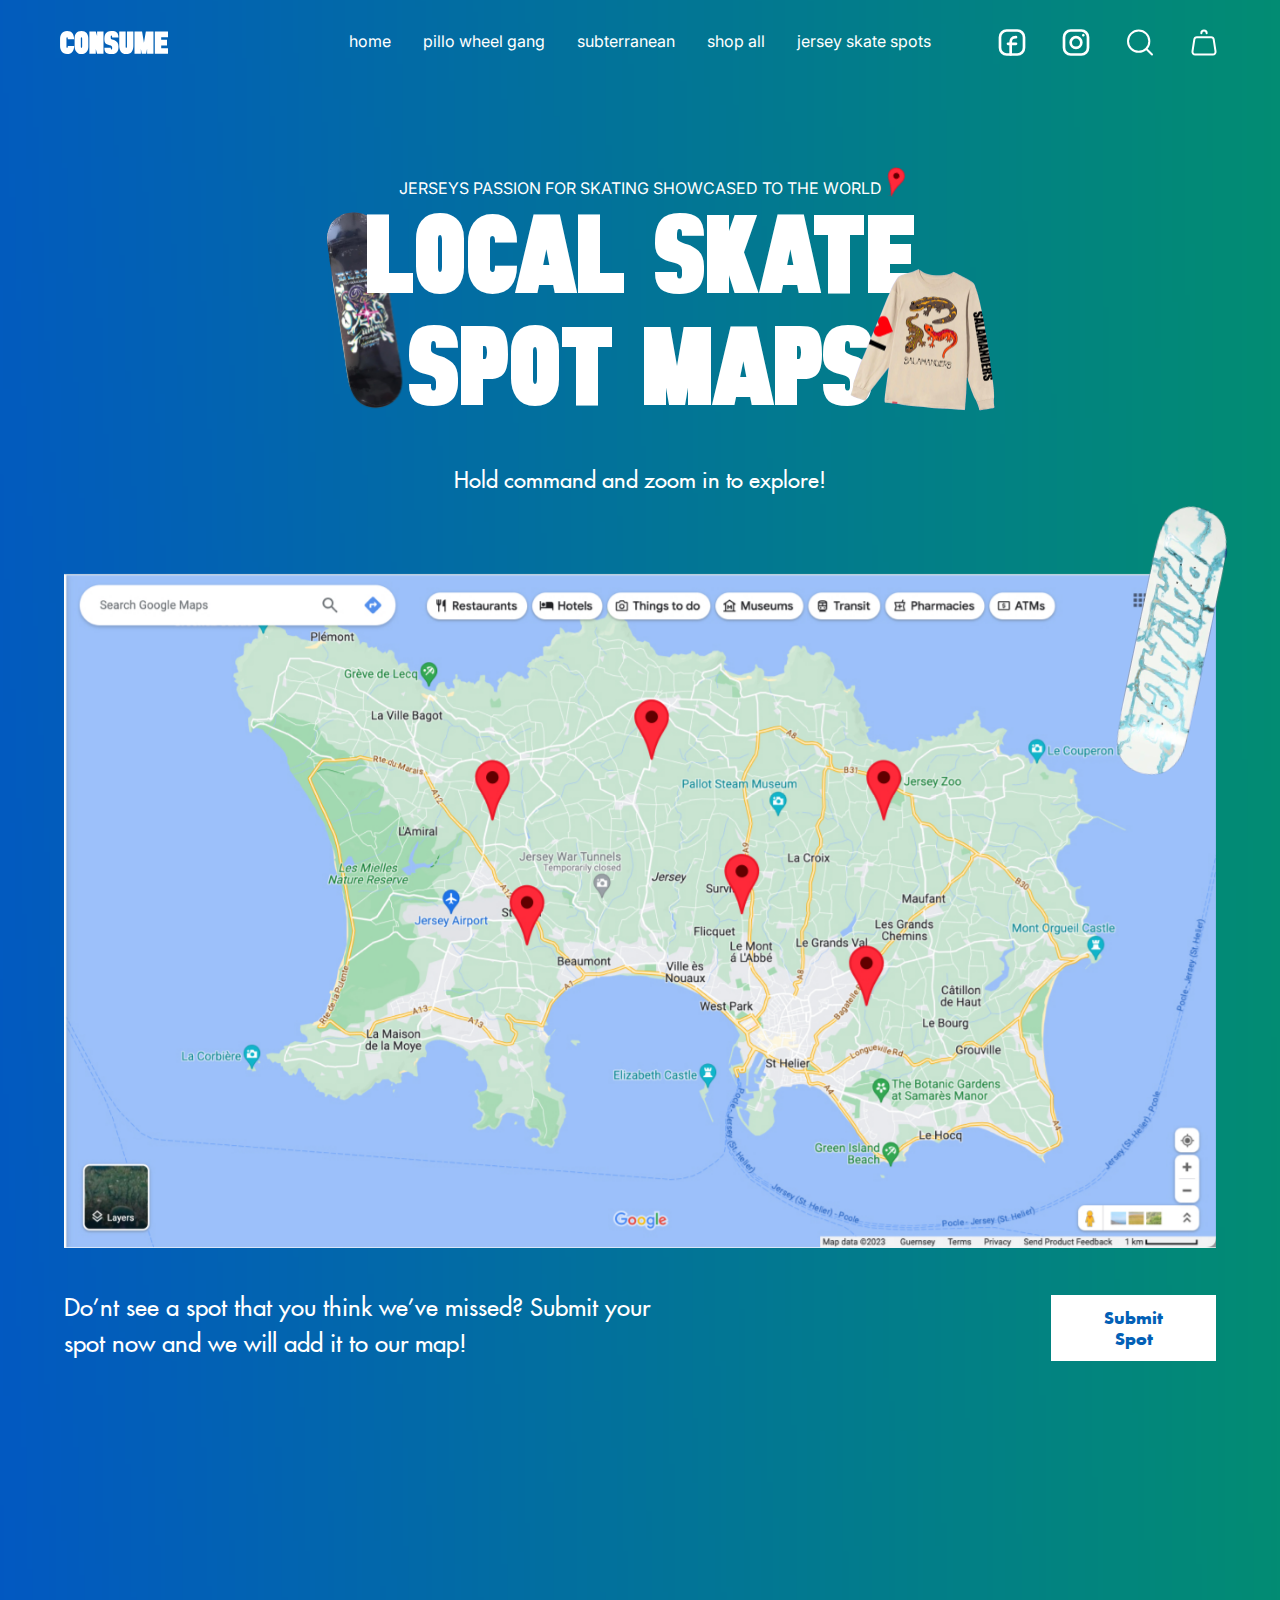
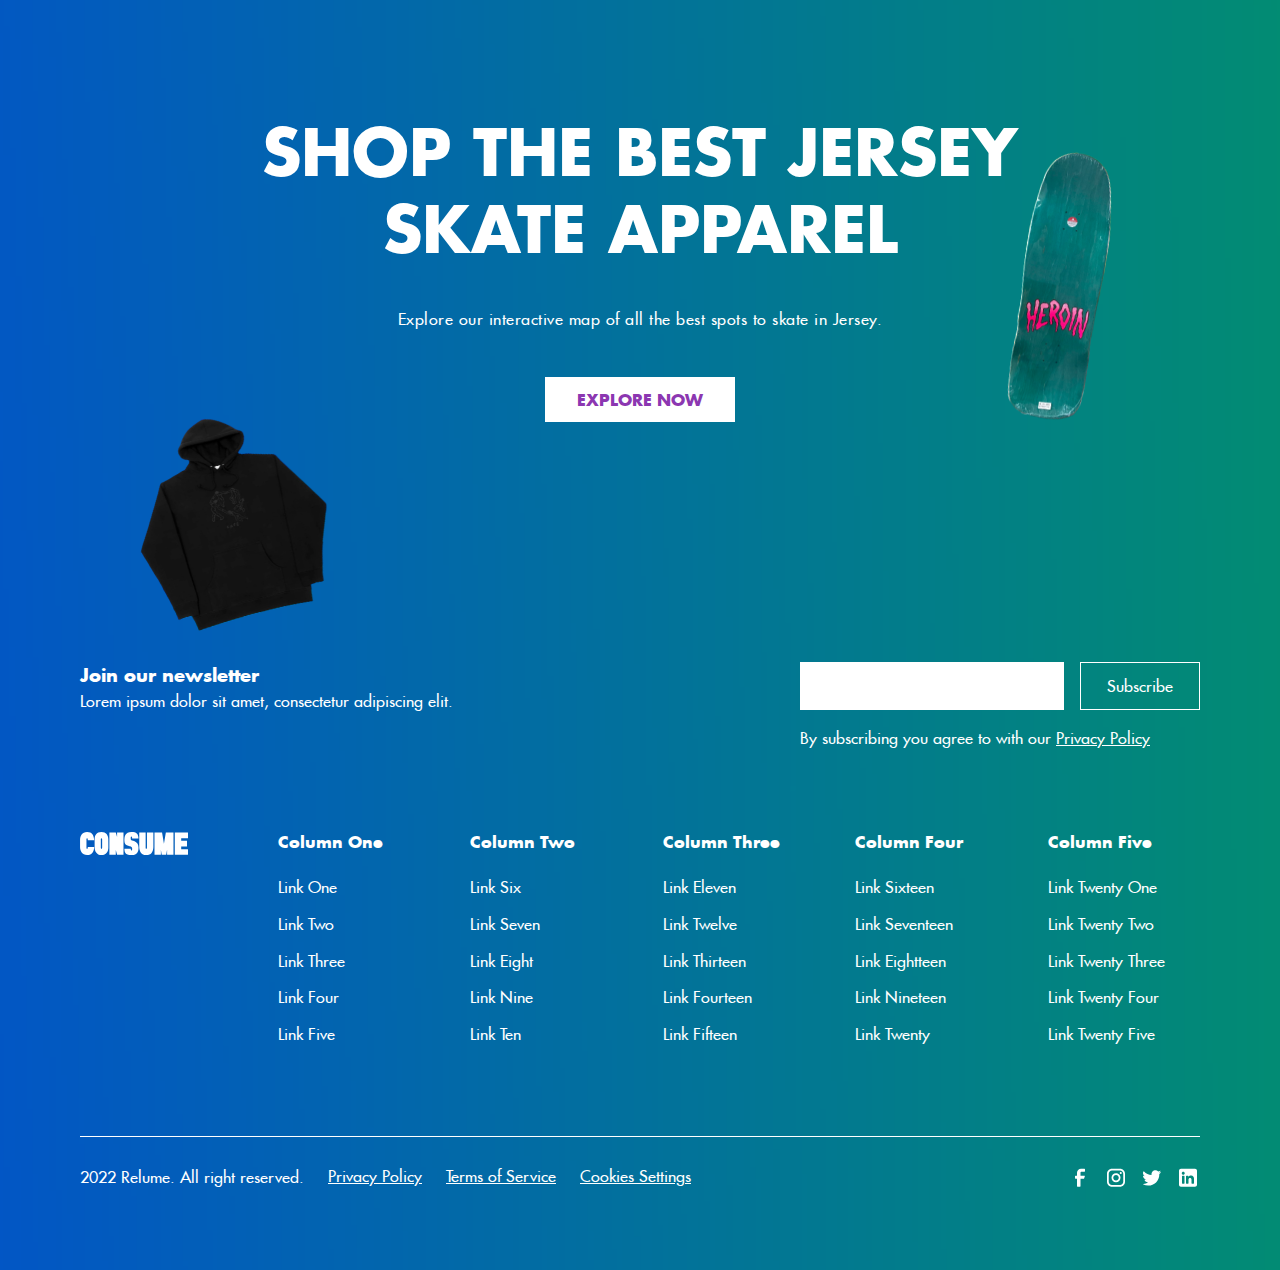
<file: contact.html>
<!DOCTYPE html>
<html lang="en">
    <head>
        <meta charset="utf-8">
        <meta name="viewport" content="width=device-width, minimum-scale=1.0, maximum-scale=1.0, initial-scale=1.0, user-scalable=no">
        <meta name="format-detection" content="telephone=no">
        <title>CONSUME | Contact</title>

        <link type="text/css" rel="stylesheet" href="css/style.css">

    </head>

    <body>
        <main class="main-wrap bg-style" style="background-image: url(img/contact/gradiant-bg.png);">
        <!-- Header -->
            <header class="header-wrap">
                <div class="wrapper">
                    <div class="header-inner flex flex-row">
                        <div class="logo-wrap">
                            <div class="logo">
                                <a href="index.html"><img src="svgs/logo.svg"></a>
                            </div>
                            <div class="quick-nav mobi">
                                <ul>
                                    <li><a href="#"><img src="svgs/search.svg" alt=""></a></li>
                                    <li><a href="#"><img src="svgs/shopping-bag.svg" alt=""></a></li>
                                </ul>
                                <div class="phone-nav">
                                    <div></div>
                                </div>
                            </div>
                        </div>
                        <div class="nav-wrap flex flex-row">
                            <nav>
                                <ul>
                                    <li><a href="#">home</a></li>
                                    <li><a href="#">pillo wheel gang</a></li>
                                    <li><a href="#">subterranean</a></li>
                                    <li><a href="#">shop all</a></li>
                                    <li><a href="#">jersey skate spots</a></li>
                                </ul>
                            </nav>
                            <div class="social-cart-wrap mobi">
                                <ul>
                                    <li><a href="#"><img src="svgs/facebook.svg" alt=""></a></li>
                                    <li><a href="#"><img src="svgs/instagram.svg" alt=""></a></li>
                                </ul>
                            </div>
                            <div class="social-cart-wrap desk">
                                <ul>
                                    <li><a href="#"><img src="svgs/facebook.svg" alt=""></a></li>
                                    <li><a href="#"><img src="svgs/instagram.svg" alt=""></a></li>
                                    <li><a href="#"><img src="svgs/search.svg" alt=""></a></li>
                                    <li><a href="#"><img src="svgs/shopping-bag.svg" alt=""></a></li>
                                </ul>
                            </div>
                        </div>
                    </div>
                </div>
            </header>
            <!-- Beginning main content section  -->
            <section class="main-content-wrap flex-column contact-page">
            
                <section class="hero-wrap">
                    <div class="wrapper">
                        <div class="hero-content flex flex-column">
                            <em>Jerseys passion for skating showcased to the world <img src="svgs/contact/location.svg" alt=""></em>
                            <div class="hero-title">
                                <img class="skate-one" src="img/contact/skate-one.png" alt="">
                                <h2 class="coffih2">LOCAL SKATE SPOT MAPS</h2>
                                <img class="pillo-sweat" src="img/contact/pillo-sweat.png" alt="">
                            </div>
                            <h5>Hold command and zoom in to explore!</h5>
                        </div>
                    </div>
                </section>

                <section class="contact-map-wrap">
                    <div class="wrapper">
                        <div class="contact-map-inner flex">
                            <div class="contact-map">
                                <figure>
                                    <img src="img/contact/map.jpg" alt="map">
                                </figure>
                                <img src="img/contact/palace-board.png" alt="" class="palace-board">
                            </div>
                            <div class="contact-map-content-wrap flex">
                                <div class="contact-map-content">
                                    <p>Do’nt see a spot that you think we’ve missed? Submit your spot now and we will add it to our map!</p>
                                </div>
                                <div class="contact-map-content-btn">
                                    <a href="#" class="btn">Submit Spot</a>
                                </div>
                            </div>
                        </div>
                    </div>
                </section>
                
                <section class="find-us-wrap">
                    <div class="wrapper">
                        <div class="find-us-inner flex flex-column">
                            <div class="find-us-title-block ">
                                <img class="title-clothing" src="img/clothing-hoodie.png" alt="">
                                <h2>SHOP THE BEST JERSEY SKATE APPAREL</h2>
                                <img class="title-skate" src="img/skate-four.png" alt="">
                            </div>
                            <p>Explore our interactive map of all the best spots to skate in Jersey.</p>
                            <div class="find-us-btn">
                                <a href="#" class="btn btn-white">EXPLORE NOW</a>
                            </div>
                        </div>
                    </div>
                </section>

            </section>
            <footer class="footer-wrap">
                <div class="wrapper">
                    <div class="news-letter-wrap">
                        <div class="news-letter-title-block">
                            <h5>Join our newsletter</h5>
                            <p>Lorem ipsum dolor sit amet, consectetur adipiscing elit.</p>
                        </div>
                        <form action="#" method="post">
                            <div class="input-row-wrap">
                                <div class="input-row">
                                    <input type="email" id="email" name="email" placeholder=""/>
                                </div>
                                <div class="input-row">
                                    <input type="submit" id="submit" name="submit" value="Subscribe"/>
                                </div>
                            </div>
                            <div class="input-text">
                                <p>By subscribing you agree to with our <a href="#">Privacy Policy</a></p>
                            </div>
                        </form>
                    </div>
                    <div class="main-footer-nav-wrap">
                        <div class="footer-logo">
                            <a href="index.html"><img src="svgs/logo.svg" alt=""></a>
                        </div>
                        <div class="footer-widget-wrap">
                            <div class="footer-widget">
                                <h5>Column One</h5>
                                <ul>
                                    <li><a href="#">Link One</a></li>
                                    <li><a href="#">Link Two</a></li>
                                    <li><a href="#">Link Three</a></li>
                                    <li><a href="#">Link Four</a></li>
                                    <li><a href="#">Link Five</a></li>
                                </ul>
                            </div>
                            <div class="footer-widget">
                                <h5>Column Two</h5>
                                <ul>
                                    <li><a href="#">Link Six</a></li>
                                    <li><a href="#">Link Seven</a></li>
                                    <li><a href="#">Link Eight</a></li>
                                    <li><a href="#">Link Nine</a></li>
                                    <li><a href="#">Link Ten</a></li>
                                </ul>
                            </div>
                            <div class="footer-widget">
                                <h5>Column Three</h5>
                                <ul>
                                    <li><a href="#">Link Eleven</a></li>
                                    <li><a href="#">Link Twelve</a></li>
                                    <li><a href="#">Link Thirteen</a></li>
                                    <li><a href="#">Link Fourteen</a></li>
                                    <li><a href="#">Link Fifteen</a></li>
                                </ul>
                            </div>
                            <div class="footer-widget">
                                <h5>Column Four</h5>
                                <ul>
                                    <li><a href="#">Link Sixteen</a></li>
                                    <li><a href="#">Link Seventeen</a></li>
                                    <li><a href="#">Link Eightteen</a></li>
                                    <li><a href="#">Link Nineteen</a></li>
                                    <li><a href="#">Link Twenty</a></li>
                                </ul>
                            </div>
                            <div class="footer-widget">
                                <h5>Column Five</h5>
                                <ul>
                                    <li><a href="#">Link Twenty One</a></li>
                                    <li><a href="#">Link Twenty Two</a></li>
                                    <li><a href="#">Link Twenty Three</a></li>
                                    <li><a href="#">Link Twenty Four</a></li>
                                    <li><a href="#">Link Twenty Five</a></li>
                                </ul>
                            </div>
                        </div>
                    </div>
                    <div class="footer-bottom">
                        <div class="footer-bottom-cta">
                            <p>2022 Relume. All right reserved.</p>
                            <ul>
                                <li><a href="#">Privacy Policy</a></li>
                                <li><a href="#">Terms of Service</a></li>
                                <li><a href="#">Cookies Settings</a></li>
                            </ul>
                        </div>
                        <div class="footer-social">
                            <ul>
                                <li><a href="#"><img src="svgs/fb.svg" alt=""></a></li>
                                <li><a href="#"><img src="svgs/insta.svg" alt=""></a></li>
                                <li><a href="#"><img src="svgs/tw.svg" alt=""></a></li>
                                <li><a href="#"><img src="svgs/in.svg" alt=""></a></li>
                            </ul>
                        </div>
                    </div>
                </div>
            </footer>
            <!-- //End main content section -->

        </main>

        <script type="text/javascript" src="js/jquery.min.js" defer></script>
        <script type="text/javascript" src="js/gsap-latest-beta.min.js" defer></script>
        <script type="text/javascript" src="js/lenis.js"></script>
        <script type="text/javascript" src="js/ScrollTrigger.min.js" defer></script>
        <script type="text/javascript" src="js/common.js" defer></script>
    </body>
</html>
</file>
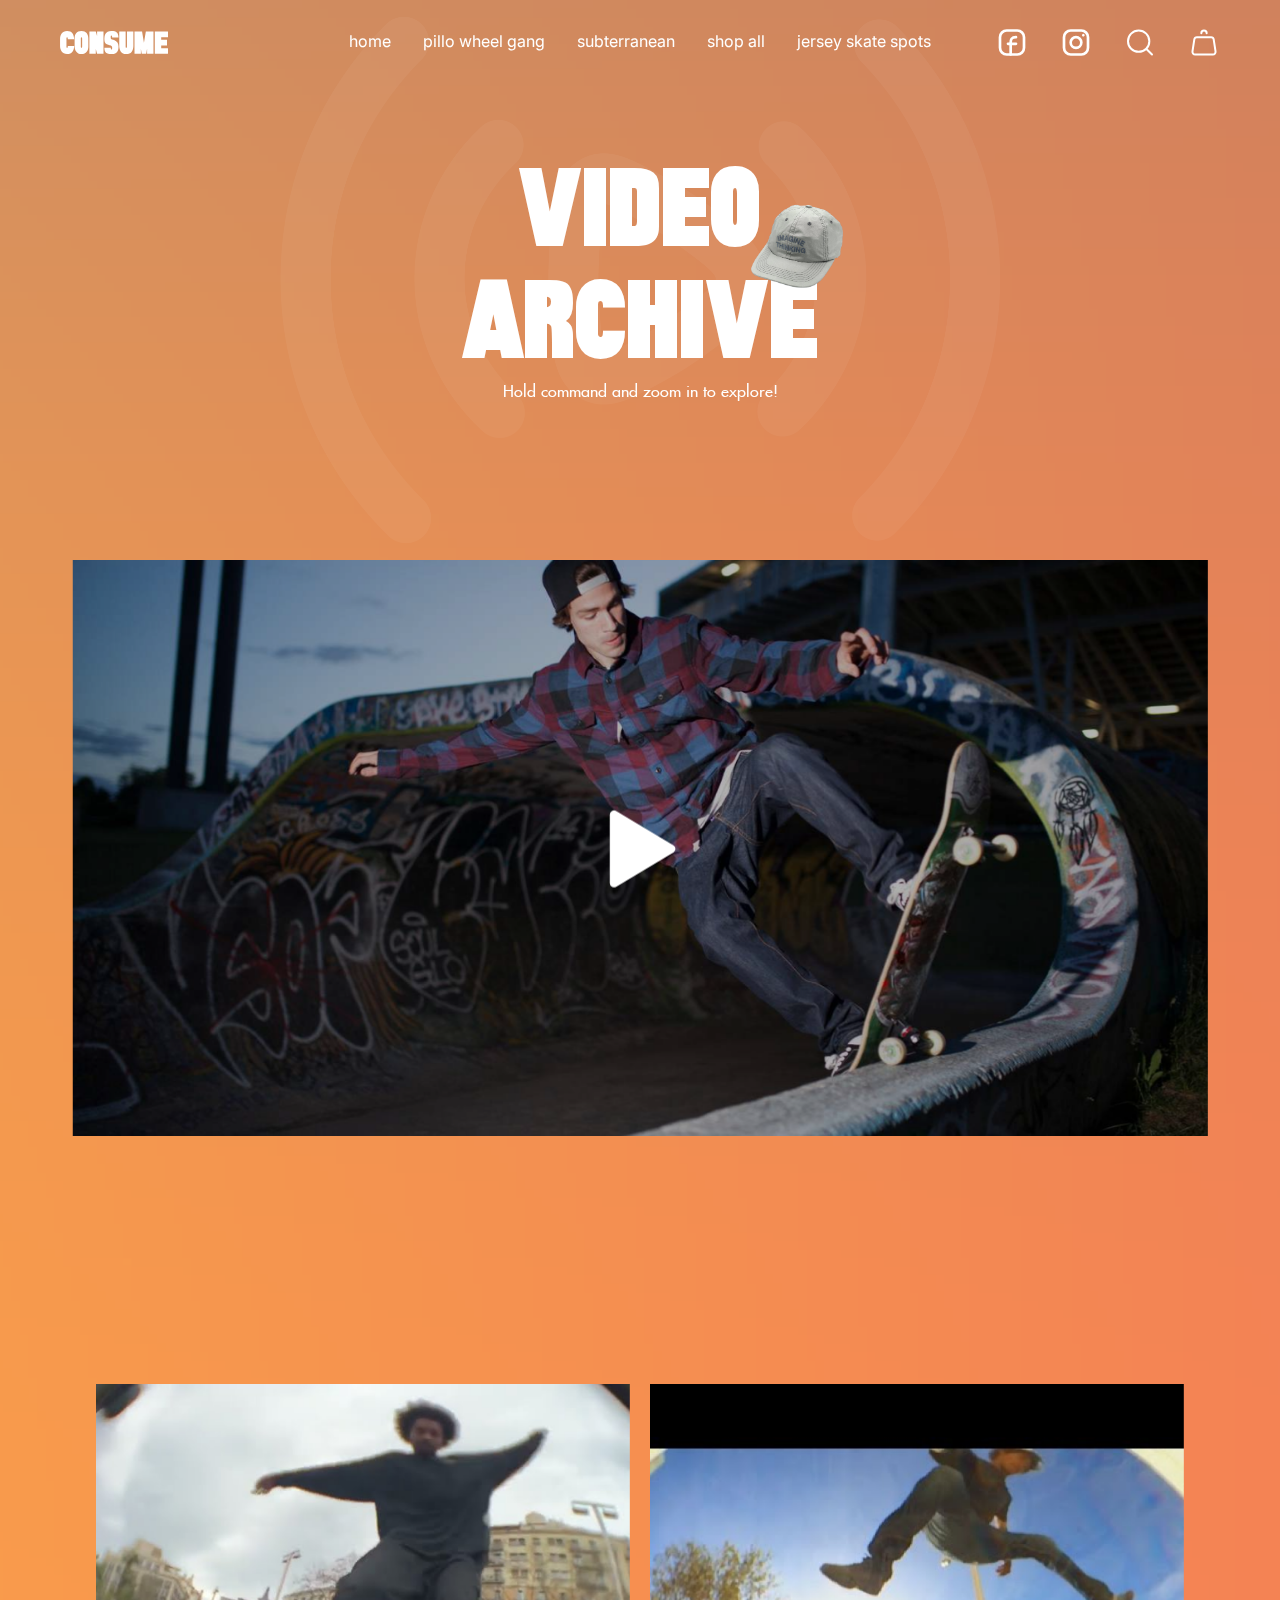
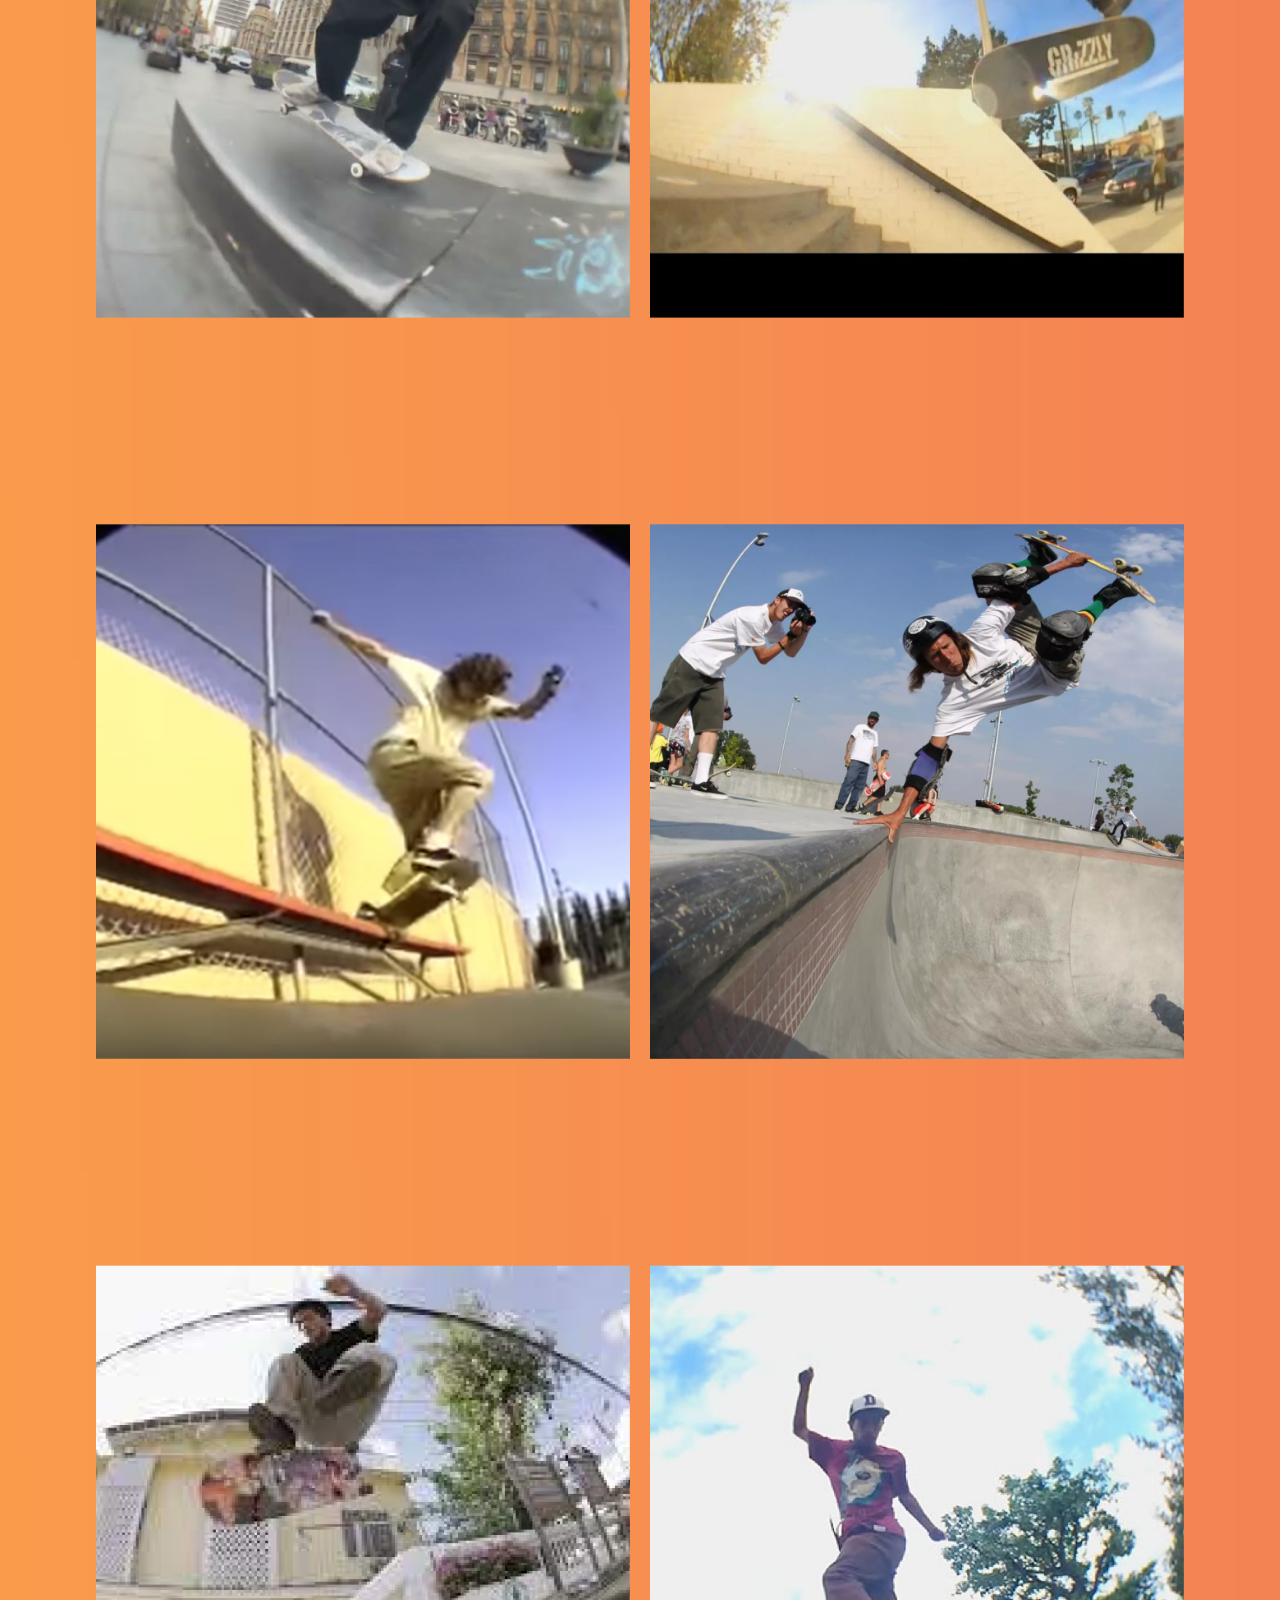
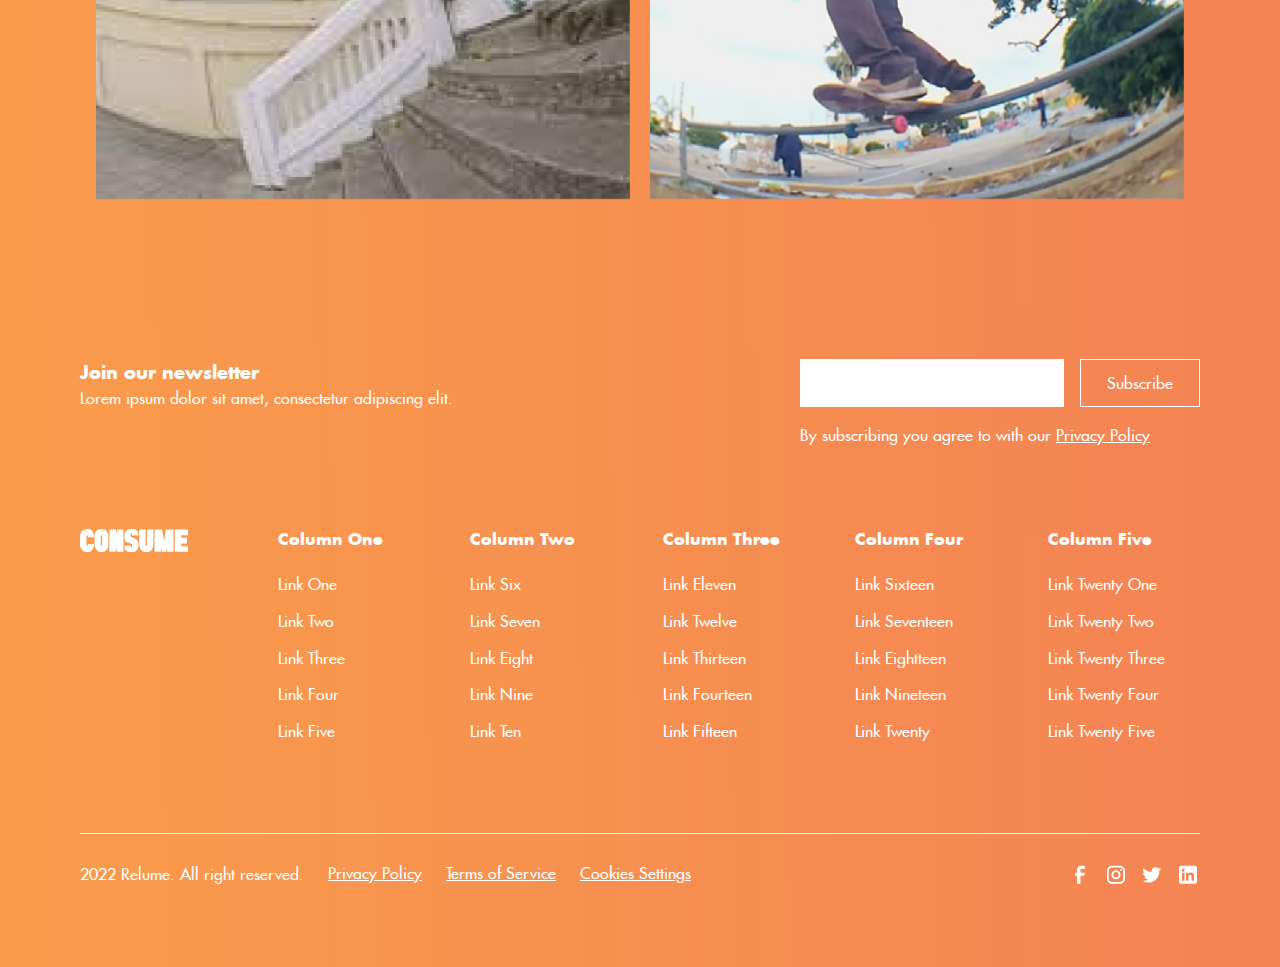
<file: video.html>
<!DOCTYPE html>
<html lang="en">
    <head>
        <meta charset="utf-8">
        <meta name="viewport" content="width=device-width, minimum-scale=1.0, maximum-scale=1.0, initial-scale=1.0, user-scalable=no">
        <meta name="format-detection" content="telephone=no">
        <title>CONSUME | Video</title>
        <link type="text/css" rel="stylesheet" href="css/style.css">
    </head>
    <body>
        <main class="main-wrap" style="background-image: url(img/video/mesh-gradient.png);">
            <!-- Header -->
            <header class="header-wrap">
                <div class="wrapper">
                    <div class="header-inner flex flex-row">
                        <div class="logo-wrap">
                            <div class="logo">
                                <a href="index.html"><img src="svgs/logo.svg"></a>
                            </div>
                            <div class="quick-nav mobi">
                                <ul>
                                    <li><a href="#"><img src="svgs/search.svg" alt=""></a></li>
                                    <li><a href="#"><img src="svgs/shopping-bag.svg" alt=""></a></li>
                                </ul>
                                <div class="phone-nav">
                                    <div></div>
                                </div>
                            </div>
                        </div>
                        <div class="nav-wrap flex flex-row">
                            <nav>
                                <ul>
                                    <li><a href="#">home</a></li>
                                    <li><a href="#">pillo wheel gang</a></li>
                                    <li><a href="#">subterranean</a></li>
                                    <li><a href="#">shop all</a></li>
                                    <li><a href="#">jersey skate spots</a></li>
                                </ul>
                            </nav>
                            <div class="social-cart-wrap mobi">
                                <ul>
                                    <li><a href="#"><img src="svgs/facebook.svg" alt=""></a></li>
                                    <li><a href="#"><img src="svgs/instagram.svg" alt=""></a></li>
                                </ul>
                            </div>
                            <div class="social-cart-wrap desk">
                                <ul>
                                    <li><a href="#"><img src="svgs/facebook.svg" alt=""></a></li>
                                    <li><a href="#"><img src="svgs/instagram.svg" alt=""></a></li>
                                    <li><a href="#"><img src="svgs/search.svg" alt=""></a></li>
                                    <li><a href="#"><img src="svgs/shopping-bag.svg" alt=""></a></li>
                                </ul>
                            </div>
                        </div>
                    </div>
                </div>
            </header>
            <!-- Beginning main content section  -->
            <section class="main-content-wrap flex-column">

                <section class="video-hero-wrap">
                    <div class="wrapper">
                        <div class="video-hero-inner">
                            <div class="video-hero-bg">
                                <figure>
                                    <img src="img/video/video-bg.png" alt="">
                                </figure>
                            </div>
                            <div class="video-hero-content">
                                <h2 class="coffih2">VIDEO ARCHIVE <img class="imagine-hat" src="img/video/imagine-hat.png" alt=""></h2>
                                <p>Hold command and zoom in to explore!</p>
                            </div>
                        </div>
                    </div>
                </section>
               
                <section class="video-wrap">
                    <div class="wrapper">
                        <div class="video-inner">
                            <figure>
                                <img src="img/video/video-thumb.png" alt="">
                            </figure>
                            <div class="video-play-btn">
                                <a href="#"><img src="svgs/video/play-btn.svg" alt=""></a>
                            </div>
                        </div>
                    </div>
                </section>
                
                <section class="video-items-wrap">
                    <div class="wrapper">
                        <div class="video-item-wrap grid-2-col">
                            <a href="#" class="video-item">
                                <figure>
                                    <img src="img/video/video-item-1.png" alt="">
                                </figure>
                            </a>
                            <a href="#" class="video-item">
                                <figure>
                                    <img src="img/video/video-item-2.png" alt="">
                                </figure>
                            </a>
                            <a href="#" class="video-item">
                                <figure>
                                    <img src="img/video/video-item-3.png" alt="">
                                </figure>
                            </a>
                            <a href="#" class="video-item">
                                <figure>
                                    <img src="img/video/video-item-4.png" alt="">
                                </figure>
                            </a>
                            <a href="#" class="video-item">
                                <figure>
                                    <img src="img/video/video-item-5.png" alt="">
                                </figure>
                            </a>
                            <a href="#" class="video-item">
                                <figure>
                                    <img src="img/video/video-item-6.png" alt="">
                                </figure>
                            </a>
                        </div>
                    </div>
                </section>
           
            </section>
            <!-- footer -->
            <footer class="footer-wrap">
                <div class="wrapper">
                    <div class="news-letter-wrap">
                        <div class="news-letter-title-block">
                            <h5>Join our newsletter</h5>
                            <p>Lorem ipsum dolor sit amet, consectetur adipiscing elit.</p>
                        </div>
                        <form action="#" method="post">
                            <div class="input-row-wrap">
                                <div class="input-row">
                                    <input type="email" id="email" name="email" placeholder=""/>
                                </div>
                                <div class="input-row">
                                    <input type="submit" id="submit" name="submit" value="Subscribe"/>
                                </div>
                            </div>
                            <div class="input-text">
                                <p>By subscribing you agree to with our <a href="#">Privacy Policy</a></p>
                            </div>
                        </form>
                    </div>
                    <div class="main-footer-nav-wrap">
                        <div class="footer-logo">
                            <a href="index.html"><img src="svgs/logo.svg" alt=""></a>
                        </div>
                        <div class="footer-widget-wrap">
                            <div class="footer-widget">
                                <h5>Column One</h5>
                                <ul>
                                    <li><a href="#">Link One</a></li>
                                    <li><a href="#">Link Two</a></li>
                                    <li><a href="#">Link Three</a></li>
                                    <li><a href="#">Link Four</a></li>
                                    <li><a href="#">Link Five</a></li>
                                </ul>
                            </div>
                            <div class="footer-widget">
                                <h5>Column Two</h5>
                                <ul>
                                    <li><a href="#">Link Six</a></li>
                                    <li><a href="#">Link Seven</a></li>
                                    <li><a href="#">Link Eight</a></li>
                                    <li><a href="#">Link Nine</a></li>
                                    <li><a href="#">Link Ten</a></li>
                                </ul>
                            </div>
                            <div class="footer-widget">
                                <h5>Column Three</h5>
                                <ul>
                                    <li><a href="#">Link Eleven</a></li>
                                    <li><a href="#">Link Twelve</a></li>
                                    <li><a href="#">Link Thirteen</a></li>
                                    <li><a href="#">Link Fourteen</a></li>
                                    <li><a href="#">Link Fifteen</a></li>
                                </ul>
                            </div>
                            <div class="footer-widget">
                                <h5>Column Four</h5>
                                <ul>
                                    <li><a href="#">Link Sixteen</a></li>
                                    <li><a href="#">Link Seventeen</a></li>
                                    <li><a href="#">Link Eightteen</a></li>
                                    <li><a href="#">Link Nineteen</a></li>
                                    <li><a href="#">Link Twenty</a></li>
                                </ul>
                            </div>
                            <div class="footer-widget">
                                <h5>Column Five</h5>
                                <ul>
                                    <li><a href="#">Link Twenty One</a></li>
                                    <li><a href="#">Link Twenty Two</a></li>
                                    <li><a href="#">Link Twenty Three</a></li>
                                    <li><a href="#">Link Twenty Four</a></li>
                                    <li><a href="#">Link Twenty Five</a></li>
                                </ul>
                            </div>
                        </div>
                    </div>
                    <div class="footer-bottom">
                        <div class="footer-bottom-cta">
                            <p>2022 Relume. All right reserved.</p>
                            <ul>
                                <li><a href="#">Privacy Policy</a></li>
                                <li><a href="#">Terms of Service</a></li>
                                <li><a href="#">Cookies Settings</a></li>
                            </ul>
                        </div>
                        <div class="footer-social">
                            <ul>
                                <li><a href="#"><img src="svgs/fb.svg" alt=""></a></li>
                                <li><a href="#"><img src="svgs/insta.svg" alt=""></a></li>
                                <li><a href="#"><img src="svgs/tw.svg" alt=""></a></li>
                                <li><a href="#"><img src="svgs/in.svg" alt=""></a></li>
                            </ul>
                        </div>
                    </div>
                </div>
            </footer>
            <!-- footer -->
        </main>
        
        <script type="text/javascript" src="js/jquery.min.js" defer></script>
        <script type="text/javascript" src="js/gsap-latest-beta.min.js" defer></script>
        <script type="text/javascript" src="js/lenis.js"></script>
        <script type="text/javascript" src="js/ScrollTrigger.min.js" defer></script>
        <script type="text/javascript" src="js/common.js" defer></script>
    </body>
</html>
</file>
<file: css/style.css>
@import url('https://fonts.googleapis.com/css2?family=Dancing+Script&family=Inter:wght@400;500&display=swap');
@import url('https://fonts.googleapis.com/css2?family=Roboto:wght@400;500;700&display=swap');

@font-face {
    font-family: 'CoffieBold';
    src: url('CoffieBold.eot');
    font-weight: bold;
    font-style: normal;
}
@font-face {
    font-family: 'CoffieBold';
    src: url('[data-uri]') format('truetype');
    font-weight: bold;
    font-style: normal;
    font-display: swap;
}

@font-face {
    font-family: 'FuturaMedium';
    src: url('FuturaMedium.eot');
    font-weight: 500;
    font-style: normal;
}
@font-face {
    font-family: 'FuturaMedium';
    src: url('[data-uri]') format('truetype');
    font-weight: 500;
    font-style: normal;
    font-display: swap;
}

@font-face {
    font-family: 'FuturaBold';
    src: url('FuturaBold.eot');
    font-weight: bold;
    font-style: normal;
}
@font-face {
    font-family: 'FuturaBold';
    src: url('[data-uri]') format('truetype');
    font-weight: bold;
    font-style: normal;
    font-display: swap;
}





*,
*::before,
*::after {
  margin: 0;
  padding: 0;
  box-sizing: border-box;
}

ul{list-style: none;}
article, aside, canvas, figure, figure img, figcaption, hgroup, footer, header, nav, section, audio, video{display: block;}

blockquote, q{quotes: none;}
blockquote:before, blockquote:after,
q:before, q:after{content: ''; content: none;}
table{border-collapse: collapse; border-spacing: 0;}
b, strong{font-weight: bold;}
[type="checkbox"], [type="radio"]{-webkit-box-sizing: border-box;box-sizing: border-box; padding: 0;}
[type="search"]{-webkit-appearance: textfield; outline-offset: -2px;}
[type="search"]::-webkit-search-decoration{-webkit-appearance: none;}
::-webkit-file-upload-button{-webkit-appearance: button; font: inherit;}

.clear:after{content:".";display:block;clear:both;visibility:hidden;line-height:0;height:0}
a img{border:0; width: auto; height: auto; max-width: 100%; vertical-align: bottom; border-style: none;}
a,input,select,textarea{outline:none;}
img{width: auto; height: auto; max-width: 100%; vertical-align: bottom; border-style: none;}

/* Selection colours (easy to forget) */
img::-moz-selection{background: transparent;}
img::selection{background: transparent;}
img::-moz-selection{background: transparent;}
a{text-decoration: none; display: inline-block;}

input[type='number']{-moz-appearance:textfield;}
input::-webkit-outer-spin-button,
input::-webkit-inner-spin-button{-webkit-appearance: none;}
input::-moz-focus-inner{border:0; padding: 0; }
input:invalid,
input:required{-webkit-box-shadow: none;box-shadow: none;}
input[type="search"]::-webkit-search-decoration,
input[type="search"]::-webkit-search-cancel-button,
input[type="search"]::-webkit-search-results-button,
input[type="search"]::-webkit-search-results-decoration{display: none;}
input:required { -webkit-box-shadow:none; box-shadow:none; }
input::-moz-focus-inner{box-shadow:0 0 0px transparent;}
input[type="text"],input[type="email"],input[type="tel"],input[type="search"],input[type="number"],input[type="submit"],input[type="password"],select,textarea{-webkit-appearance:none;-moz-appearance:none;appearance:none;}



a img{border:0; width: auto; height: auto; max-width: 100%; vertical-align: bottom; border-style: none; -webkit-perspective: 0; perspective: 0; -webkit-backface-visibility: hidden; -webkit-transform: translate3d(0,0,0); visibility: visible; backface-visibility: hidden;}
img{width: auto; height: auto; max-width: 100%; vertical-align: bottom; border-style: none; -webkit-perspective: 0; perspective: 0; -webkit-backface-visibility: hidden; -webkit-transform: translate3d(0,0,0); visibility: visible; backface-visibility: hidden;}
section, main, header, footer { width: 100%; display: flex; align-items: center; justify-content: center; }
main{flex-direction: column;}
section .wrapper, main .wrapper, header .wrapper, footer .wrapper { width: 100%; max-width: 1440px; padding-inline: 4rem; }
@media (max-width: 1024px) {
  section .wrapper, main .wrapper, header .wrapper, footer .wrapper { padding-inline: 4rem !important; }
}
@media (max-width: 700px) {
  section .wrapper, main .wrapper, header .wrapper, footer .wrapper { padding-inline: 4rem !important; }
}
@media (max-width: 500px) {
  section .wrapper, main .wrapper, header .wrapper, footer .wrapper { padding-inline: 2rem !important; }
}

@media (max-width: 350px) {
  section .wrapper, main .wrapper, header .wrapper, footer .wrapper { padding-inline: 1rem !important; }
}




body {-webkit-text-size-adjust: 100%; -moz-text-size-adjust: 100%; -moz-osx-font-smoothing: grayscale; -webkit-font-smoothing: antialiased; font-weight: normal; color: var(--white); font-family: var(--FuturaMedium); font-size: var(--bodyFontSize); line-height: 1.6; }

.btn{color: var(--vivid-violet); text-align: center; font-family: var(--FuturaBold); font-size: var(--bodyFontSize); font-style: normal; line-height: normal; padding: 10px 30px; border: 2px solid var(--white); box-sizing: border-box; transition: .3s ease-in-out; background-color: var(--white);}
.btn:hover{background-color: transparent; color: var(--white);}

:root{
    --FuturaBold: 'FuturaBold';
    --FuturaMedium: 'FuturaMedium';
    --CoffieBold: 'CoffieBold';
    --Inter: 'Inter', sans-serif;
    --DancingScript: 'Dancing Script', cursive;
    
    --h1: clamp(5rem, 18.295vw + 0.998rem, 16rem);
    --h2: 64px;
    --coffih2: 112px;
    --h3: 48px;
    --h4: 24px;
    --bodyFontSize: 16px;
    --subtitle: 22px;
    
    --white: #ffffff;
    --skyblue: #B5E4FF;
    --vivid-violet: #8C37B1;
    --endeavour: #0260B6;
    
    
}

.flex{display: flex;}
.flex-column{flex-direction: column;}
.flex-row{flex-direction: row;}

/* Start Grid style */
.grid-2-col{display: -ms-grid;display: grid; -ms-grid-columns: 1fr 4rem 1fr; grid-template-columns: 1fr 1fr; gap: 4rem; }
.grid-3-col{display: -ms-grid;display: grid; -ms-grid-columns: 1fr 4rem 1fr 4rem 1fr; grid-template-columns: 1fr 1fr 1fr; gap: 4rem; }
/* End Grid style */

body{font-family: var(--FuturaMedium); font-size: var(--bodyFontSize); line-height: 1.6; }

.mobi{display: none;}
.desk{display: flex;}

h1{font-size: var(--h1); line-height: 1; font-family: var(--CoffieBold); text-transform: uppercase; font-weight: normal;}
h2{font-size: var(--h2); line-height: 1.2; text-transform: uppercase; font-family: var(--FuturaBold); text-transform: uppercase; font-weight: normal;}
h2.coffih2{font-size: var(--coffih2); line-height: 1; font-family: var(--CoffieBold); text-transform: uppercase; text-align: center; font-weight: normal;}
h3{font-size: var(--h3); line-height: 1.2; font-family: var(--FuturaBold); text-transform: uppercase; font-weight: normal;}
h4, h5{font-weight: normal;}
.bg-style{background-position: top center; background-size: cover; background-repeat: no-repeat;}

html.lenis {
  height: auto;
}

.lenis.lenis-smooth {
  scroll-behavior: auto;
}

.lenis.lenis-smooth [data-lenis-prevent] {
  overscroll-behavior: contain;
}

.lenis.lenis-stopped {
  overflow: hidden;
}

.lenis.lenis-scrolling iframe {
  pointer-events: none;
}
    

/* Header */
.header-wrap { padding-block: 1.6rem; position: absolute; z-index: 99; top: 0; left: 0; }
header.header-wrap .wrapper { padding-inline: 3.75rem; }
.logo-wrap{width: 14rem;}
.header-inner{align-items: center;}
.logo-wrap .logo{width: 6.875rem;}
.nav-wrap{width: calc(100% - 14rem); align-items: center;}
.nav-wrap nav{width: calc(100% - 14rem); display: flex; justify-content: center;}
.nav-wrap nav ul{display: flex; justify-content: center; gap: 2rem;}
.nav-wrap nav ul li a{color: var(--white); font-family: var(--Inter); font-weight: 400; line-height: normal;}
.social-cart-wrap{width: 14rem;}
.social-cart-wrap ul{display: flex; justify-content: center; gap: 2rem;}
/* Header */


/* Hero */
.hero-wrap{padding: 11rem 0 3rem;}
.hero-content{align-items: center; position: relative;}
.hero-title{position: relative; margin-bottom: 0.9rem; margin-top: -0.4rem;}
.hero-title h1{position: relative;}
.hero-title span{font-family: var(--DancingScript); text-align: right; width: 100%; display: flex; justify-content: flex-end; font-size: var(--h4); line-height: normal; margin-top: -2rem; padding-right: 6px;}
.hero-title img{position: absolute;}
.hero-title img.skate-one{transform: rotate(-8.76deg); width: 5.4rem; left: -3.5rem; top: -1rem;}
.hero-title img.consume-hat{transform: rotate(16.999deg); width: 8.25rem; top: -42px; right: -58px;}
.hero-content em{font-family: var(--Inter); font-weight: 400; text-align: center; text-transform: uppercase; font-style: normal;}
.hero-content p{    font-family: var(--Inter); font-weight: 400; max-width: 65ch; text-align: center; z-index: 1;}
.scroll-down { display: flex; justify-content: center; width: 100%; margin-top: 2.5rem; }
/* Hero */

section.floting-product-wrap { position: absolute; }
.floting-product-wrap .wrapper{padding-inline: 7rem; position: relative;}
.floting-product-inner{position: relative;}
.product-one{position: absolute; top: -3.7rem; left: 3.25rem; width: 13.25rem; transform: rotate(-6.839deg);}
a.product-two {position: absolute; right: 3.5rem; width: 5.32rem; top: -12.5rem; transform: rotate(8.63deg);}

section.jerseys-local-brand-wrap { padding: 1.3rem 0 4rem; }
section.jerseys-local-brand-wrap .wrapper {padding-inline: 10.5rem; }
.local-brand-title-block{display: flex; justify-content: center;}
.local-brand-title-block h3 { max-width: 15ch; text-align: center; }
.jerseys-local-brand-product {justify-content: center; margin-top: 7rem; position: relative;}
.product-row-wrap{width: 100%; gap: 1.7rem; position: relative; z-index: 1;}
.single-product-jumpar {position: absolute; left: -10rem; bottom: -0.75rem; margin-top: 0; transform: rotate(-6.407deg);}
.single-product-skate {position: absolute; top: -4rem; right: -1.3rem; transform: rotate(10.516deg); z-index: 2;}


.product-main-wrap{padding: 6.25rem 0 0;}
.product-main-wrap .wrapper { padding: 0rem 5.5rem; position: relative;}
.head-mover { position: absolute; left: calc(50% - 76px); top: -7%; width: 9.5rem; mix-blend-mode: difference; border-radius: 10rem; z-index: 1; overflow: hidden;}
.head-mover img{width: 100%; margin-top: -2px;}
.product-title-block {display: flex; justify-content: center;}
.product-title-block h2{position: relative;}
.product-title-block img { mix-blend-mode: multiply; position: absolute; margin: -0.5rem 0 0 -4.2rem; transform: rotate(12.364deg); }
.product-item-warp{display: -ms-grid; display: grid; -ms-grid-columns: 1fr 1fr 5% 1fr 1fr; grid-template-columns: 1fr 1fr 1fr 1fr; gap: 5%; margin-top: 5rem;}
a.product-item{width: 100%; position: relative; z-index: 1}
.product-item-inner{display: flex; flex-flow: column wrap; align-items: center;}
.product-skate-board { margin-bottom: 14rem; }
.product-skate-board .product-item-inner figure{margin: 0 auto;}
.product-item-inner h4 {font-size: var(--h4); font-family: var(--FuturaBold); color: var(--white); line-height: 1.335; margin-top: 1rem; text-align: center;}
.product-item-inner span {font-size: var(--h4); font-family: var(--FuturaMedium); color: var(--white); line-height: 1.335; margin-top: 0.5rem;}
.product-item-inner dfn {font-size: 18px; font-family: var(--FuturaMedium); color: var(--white); line-height: 1.335; margin-top: 0.5rem; font-style: normal; font-weight: normal;}


.find-us-wrap { padding-block: 16rem 10rem; }
.find-us-inner{align-items: center;}
.find-us-title-block {max-width: 55rem; text-align: center; margin-bottom: 2.5rem; position: relative;}
.find-us-inner p{font-family: var(--FuturaMedium); color: var(--white); letter-spacing: 0.5px; margin-bottom: 2.8rem; z-index: 1; text-align: center;}
.find-us-title-block h2{position: relative; z-index: 1;}
.find-us-title-block img{position: absolute;}
.find-us-title-block img.title-clothing { left: -8%; width: 12rem; transform: rotate(-15deg); bottom: -68%; }
.find-us-title-block img.title-skate { right: -3%; top: -47%; width: 5.5rem; transform: rotate(8.739deg); }
.find-us-btn a{position: relative;}
.find-us-btn a img { position: absolute; right: -3px; width: 2rem; top: -32px; }

section.quick-cta-wrap { padding-block: 6rem; }
.quick-cta-inner{align-items: center;}
.quick-cta-inner figure { max-width: 18.375rem; mix-blend-mode: color-burn; margin-bottom: 2rem;}
.quick-cta-inner h2 { text-transform: none; font-weight: normal; }
.quick-cta-inner h2 a{ color: var(--white); }
.quick-cta-inner p { font-size: var(--subtitle); line-height: normal; margin-top: 2.25rem;}
.quick-cta-inner p a{ color: var(--white); }



/* Start Footer Style */
.footer-wrap{padding: 5rem 0;}
.footer-wrap .wrapper{padding-inline: 5rem;}
.news-letter-wrap{width: 100%; display: flex; flex-flow: row wrap; justify-content: space-between;} 
.news-letter-title-block{width: 48%; max-width: 31.25rem;}
.news-letter-title-block h5{color: var(--white); font-family: var(--FuturaBold); font-weight: normal; font-size: 18px; line-height: 150%;}
.news-letter-title-block p{font-family: var(--FuturaMedium); font-weight: normal;}
.news-letter-wrap form{max-width: 25rem; width: 100%; display: flex; flex-flow: row wrap;}
.input-row-wrap{width: 100%; display: flex;}
.input-row{width: calc(100% - 7.5rem); padding-right: 1rem;}
.input-row input[type="email"]{width: 100%; padding: 0.75rem; background-color: var(--white); font-family: var(--FuturaMedium); font-weight: 400; height: 3rem; border: none; outline: none;}
.input-row:nth-child(2){width: 7.5rem; padding: 0;}
.input-row input[type="submit"]{width: 100%; padding: 10px; height: 48px; border: 1px solid var(--white); color: var(--white); transition: .3s ease-in-out; outline: none; font-family: var(--FuturaMedium); font-size: var(--bodyFontSize); font-weight: normal; line-height: 150%; background-color: transparent; cursor: pointer}
.input-row input[type="submit"]:hover{background-color: var(--white); color: var(--vivid-violet);}
.input-text{width: 100%; margin-top: 1rem;}
.input-text p{color: var(--white); font-family: var(--FuturaMedium); font-size: var(--bodyFontSize); font-style: normal; font-weight: normal; line-height: 150%;}
.input-text p a{text-decoration: underline; color: var(--white);}
.main-footer-nav-wrap{width: 100%; display: flex; flex-flow: row wrap; margin-top: 5rem;}
.footer-logo{width: 14.0625%;}
.footer-widget-wrap{width: 85.9375%; padding-left: 2.5rem; gap: 2.5rem; display: grid; grid-template-columns: 1fr 1fr 1fr 1fr 1fr;}
.footer-widget h5{color: var(--white); font-family: var(--FuturaBold); font-size: var(--bodyFontSize); font-style: normal; font-weight: normal; line-height: 150%; margin-bottom: 1.3rem;}
.footer-widget ul{width: 100%; display: flex; flex-flow: row wrap; row-gap: .7rem;}
.footer-widget ul li{width: 100%;}
.footer-widget ul li a{color: var(--white); font-family: var(--FuturaMedium); font-size: var(--bodyFontSize); font-style: normal; font-weight: normal; line-height: 150%;}
.footer-bottom{width: 100%; margin-top: 5.5rem; padding-top: 1.7rem; border-top: 1px solid var(--white); align-items: center; display: flex; justify-content: space-between;}
.footer-bottom-cta{width: auto; display: flex; flex-flow: row wrap; column-gap: 1.5rem; align-items: center;}
.footer-bottom-cta p{color: var(--white); font-family: var(--FuturaMedium); font-size: var(--bodyFontSize); font-weight: normal; line-height: 150%;}
.footer-bottom-cta ul{display: flex; flex-flow: row wrap; column-gap: 1.5rem;}
.footer-bottom-cta ul li a{color: var(--white); font-family: var(--FuturaMedium); font-size: var(--bodyFontSize); font-weight: normal; line-height: 150%; text-decoration-line: underline;}
.footer-social{display: flex; width: auto;}
.footer-social ul{display: flex; column-gap: 0.75rem;}
.footer-social ul li{width: 1.5rem;}
/* End Footer Style  */




/* Start Contact Style */
.main-wrap{overflow: hidden}
.contact-map-wrap .btn{color: var(--endeavour);}
.contact-page .hero-content{max-width: 44.75rem; margin: 0 auto;}
.contact-page .hero-title{text-align: center; margin: 0 0 2.5rem;}
.contact-page .hero-title h2.coffih2{font-family: var(--CoffieBold); line-height: 1; position: relative; z-index: 1;}
.contact-page .hero-content h5{color: var(--white); font-family: var(--FuturaMedium); font-size: var(--subtitle); line-height: normal;}
.contact-page .hero-title img.skate-one { transform: rotate(0); width: 5.3rem; left: 2.5rem; top: 0.4rem; }
.hero-title img.pillo-sweat{bottom: 0; right: -1rem; width: 10.7rem; z-index: 1;}
.contact-page .hero-content em{position: relative;}
.contact-page .hero-content em img { position: absolute; top: -0.7rem; right: -1.6rem; width: 1.5rem; }
.contact-map-wrap{padding: 2rem 0 6rem;}
.contact-map-inner{flex-flow: row wrap;}
.contact-map{width: 100%; position: relative;}
.contact-map figure{width: 100%;}
.contact-map figure img{width: 100%;}
.contact-map img.palace-board { position: absolute; top: -13.5%; right: -10%; transform: rotate(11.801deg); max-width: 19.8rem; width: 100%; }
.contact-map-content-wrap{width: 100%; justify-content: space-between; align-items: flex-end; margin-top: 2.6rem; flex-flow: row wrap; }
.contact-map-content { width: calc(100% - 10.3rem); }
.contact-map-content p{color: var(--white); font-family: var(--FuturaMedium); font-size: var(--h4); font-style: normal; line-height: 150%; max-width: 45ch}
.contact-map-content-btn { width: 10.3rem; }
/* End Contact Style */




/* video page */
.video-hero-inner{max-width: 45rem; margin: 0 auto; clear: both; position: relative; min-height: 560px; display: flex}
.video-hero-bg{position: absolute; top: 50%; transform: translateY(-50%); left: 0; width: 100%;}
.video-hero-bg figure{float: left; width: 100%;}
.video-hero-bg figure img{float: left; width: 100%; object-fit: cover; opacity: 0.05;}
.video-hero-content { float: left; width: 100%; position: relative; z-index: 1; /* padding: 10rem 0; */ align-items: center; display: flex; flex-direction: column; justify-content: center; }
.video-hero-content h2 {text-align: center; max-width: 7ch; margin: 0 auto; position: relative;}
.video-hero-content p{text-align: center;}
.video-hero-content img { position: absolute; }
.video-hero-content .imagine-hat { top: 16%; right: -7%; width: 6.8rem; }
.video-wrap{padding-bottom: 10.5rem;}
.video-wrap .wrapper{padding-inline: 4.5rem;}
.video-inner{float: left; width: 100%; position: relative;}
.video-inner figure{float: left; width: 100%;}
.video-inner figure img{float: left; width: 100%; object-fit: cover;}
.video-play-btn { position: absolute; top: 50%; left: 50%; width: 7.37rem; transform: translate(-50%, -50%); display: flex; flex-flow: row wrap; justify-content: center; }
.video-play-btn a{float: left; width: 100%;}
.video-play-btn a img{float: left; width: 100%; object-fit: cover;}
.video-items-wrap{padding: 5rem 0;}
.video-items-wrap .wrapper{padding-inline: 6rem;}
.video-item-wrap { width: 100%; gap: 1.25rem; row-gap: 12.875rem;}
/* video page */


/*Product Page*/
section.hero-wrap.products-hero-wrap { padding: 11.7rem 0 3rem; }
.products-hero-wrap .hero-content em { margin-bottom: 0.7rem; }
.products-hero-wrap .hero-title {margin-bottom: 1rem; margin-top: 0; }
.products-hero-wrap .scroll-down{margin-top: 9.5rem;}
.products-hero-wrap .hero-title h2 {position: relative; font-size: clamp(2.5rem, 16.071vw - 0.714rem, 7rem);}
.products-hero-wrap .hero-title img.consume-hat { transform: rotate(16.999deg); width: 4.5rem; top: -31px; right: -34px; }
.products-hero-wrap .hero-title img.skate-one { transform: rotate(-8.76deg); width: 4.5rem; left: -3rem; top: -3rem; }
.products-hero-wrap .product-one {top: -11rem; left: 9rem; width: 6.7rem; transform: rotate(-8.83897deg); }
.products-hero-wrap a.product-two {right: 8.2rem; width: 11.2rem; top: -15rem; transform: rotate(8.63deg); }

section.product-main-wrap.all-products { padding: 10rem 0; }
section.product-main-wrap.all-products h2{color: var(--skyblue)}
.product-main-wrap .wrapper { padding: 0rem 5rem;}
section.product-main-wrap.all-products .product-item-warp{margin-top: 6.8rem; gap: 4.5rem 4.167%; margin-bottom: 0;}

.product-page .find-us-wrap {padding-block: 8rem 7rem;}


@media (min-width: 992px) and (max-width: 1180px) {

    section.jerseys-local-brand-wrap .wrapper { padding-inline: 4rem; }
    .logo-wrap{width: 6.875rem}
    
    .nav-wrap { width: calc(100% - 6.875rem); align-items: center; }
    .nav-wrap nav { width: calc(100% - 11rem);}
    .nav-wrap nav ul{gap: 1rem}
    .social-cart-wrap { width: 11rem; }
    .social-cart-wrap ul{gap: 1rem;}
    
    a.product-two{right: 0}
    
}



@media (max-width: 991px){

    .mobi{display: flex;}
    .desk{display: none;}
    
    header.header-wrap .wrapper{padding-inline: 2rem;}
    .quick-nav { width: 8rem; justify-content: space-between; }
    .quick-nav ul {display: flex; justify-content: space-between; width: 100%; width: calc(100% - 3.5rem);}
    .quick-nav ul li a{padding: 5px; display: flex; flex-flow: row wrap; align-items: center; justify-content: center;}
    .logo-wrap { width: 100%; display: flex; justify-content: space-between; z-index: 10; position: relative; align-items: center;}
    .header-inner{flex-wrap: wrap;}
    .phone-nav { width: 2rem; position: relative; }
    .phone-nav div{position: absolute; top: 50%; left: 0; transform: translateY(-50%); width: 100%; height: 2px; background-color: var(--white); transition: all 0.4s ease-in-out;}
    .phone-nav div::before, .phone-nav div::after{content: ''; position: absolute; top: -0.5rem; background-color: var(--white); left: 0; width: 100%; height: 2px; transition: all 0.4s ease-in-out;}
    .phone-nav div::after{top: auto; bottom: -8px;}
    
    .navShown .phone-nav div{background-color: transparent;}
    .navShown .phone-nav div::before{transform: rotate(45deg); top: 0;}
    .navShown .phone-nav div::after{transform: rotate(-45deg); bottom: 0;}
    .navShown .nav-wrap{transform: translateX(0);}
    
    .nav-wrap {width: 100%; align-items: center; position: fixed; top: 0; flex-wrap: wrap; left: 0; background: var(--endeavour); height: 100vh; z-index: 9; align-items: center; justify-content: center; align-content: center; transform: translateX(102%); transition: all 0.4s ease-in-out;}
    .nav-wrap nav { width: 100%;}
    .nav-wrap nav ul {flex-flow: column wrap;}
    .nav-wrap nav ul li{text-align: center;}
    .nav-wrap nav ul li a{font-size: 30px;}
    .social-cart-wrap { width: 14rem; justify-content: center; margin-top: 4rem; }
    
    
    .hero-title img.skate-one {width: 3.4rem; left: -2.5rem;}
    .hero-content em { margin-bottom: 1rem; position: relative; z-index: 1; }
    .hero-title img.consume-hat { transform: rotate(16.999deg); width: 6.25rem; top: -30px; right: -45px; }
    .hero-title span { margin-top: -1.5rem; padding-right: 6px; }
    .hero-content p { max-width: 49ch;}
    a.product-two {right: -2rem; width: 5rem; top: -10rem; }
    .product-one { left: 0; width: 9rem;}
    
    section.jerseys-local-brand-wrap .wrapper { padding-inline: 4rem; }
    section.jerseys-local-brand-wrap { padding: 4rem 0; }
    .single-product-jumpar {left: -3rem; width: 10rem;}
    .single-product-skate { top: -3rem; right: -1rem; z-index: 2; width: 4rem; }
    
    .head-mover { top: -4%;}
    
    .video-wrap { padding-bottom: 2.5rem; }
    .video-item-wrap { width: 100%; gap: 2rem; row-gap: 2rem; }
    .contact-map-content-wrap{row-gap: 1.5rem; margin-top: 1.5rem;}
    .contact-map-content {width: 100%;}
    
    .contact-map img.palace-board { top: -10.5%; max-width: 13.8rem; }
    
    
    .products-hero-wrap .hero-title img.skate-one{width: 3.4rem; left: -2.5rem;}
    
    
    .products-hero-wrap .product-one{left: 0; width: 5rem;}
    .products-hero-wrap a.product-two{    right: -2rem; width: 7rem; top: -10rem;}
    
}


@media (max-width: 800px){

    .product-main-wrap .wrapper { padding: 0rem 4rem; position: relative; }
    .product-item-warp{display: -ms-grid; display: grid; -ms-grid-columns: 1fr 5rem 1fr; grid-template-columns:  1fr 1fr; gap: 5rem; margin-top: 5rem;}
    .product-item-warp.clothing-wrap { align-items: flex-end; gap: 5rem; }
    .footer-wrap .wrapper { padding-inline: 4rem; }
    .main-footer-nav-wrap { margin-top: 4rem; }
    
    
    .footer-widget-wrap { width: 100%; padding-left: 0; margin-top: 2rem; gap: 3rem; display: grid; grid-template-columns: 1fr 1fr 1fr; }
    .news-letter-wrap form { max-width: 100%; width: 100%;}
    .news-letter-title-block { width: 100%; max-width: 100%; margin-bottom: 1rem; }
    
    .contact-map img.palace-board { max-width: 7rem; }
}




@media (max-width: 500px) {
    
    :root{
    --h2: 24px;
    --coffih2: 40px;
    --h3: 20px;
    --h4: 18px;
    --bodyFontSize: 14px;
    --subtitle: 18px;
    }
    
    
    .wrapper{padding-inline: 1rem !important;}
    
    .hero-content em { max-width: 30ch; }
    .hero-title span { margin-top: -0.5rem; padding-right: 6px;}
    .hero-title img.skate-one { width: 2.5rem; left: -1rem; top: -2rem;}
    
    .hero-title img.consume-hat {width: 4.25rem; top: -28px; right: -30px;}
    a.product-two { right: 0rem; width: 4rem; top: -7rem; }
    .product-one { width: 7rem; }
    .product-row-wrap { gap: 1rem;}
    .single-product-jumpar { left: -2rem; bottom: -4.75rem; width: 7rem; }
    .head-mover { top: -2%; left: calc(50% - 2rem); width: 4rem; }
    .product-item-warp { gap: 4rem 2rem; margin-top: 5rem; margin-bottom: 6rem; }
    .product-item-warp.clothing-wrap { align-items: flex-end; gap: 4rem 2rem; }
    
    
    .find-us-wrap { padding-block: 5rem; }
    .find-us-title-block img.title-clothing { left: 0; width: 7rem;}
    .find-us-title-block img.title-skate { right: 0; top: 0; width: 3.5rem;}
    .find-us-title-block { margin-bottom: 1rem;}
    .find-us-inner p { letter-spacing: 0; margin-bottom: 2rem; text-align: center; max-width: 32ch; z-index: 1;}
    .find-us-btn a img { width: 1.5rem; top: -1.2rem; right: 0; }
    
    .single-product-skate { top: -3rem; right: 0; z-index: 2; width: 3rem; }
    .jerseys-local-brand-product { margin-top: 2rem;}
    
    .quick-cta-inner figure { max-width: 10rem; mix-blend-mode: color-burn; margin-bottom: 1rem; }
    .quick-cta-inner p { font-size: 16px; line-height: normal; margin-top: 1rem; }
    
    section.quick-cta-wrap { padding-block: 4rem; }
    .footer-logo { width: 100px; }
    .footer-widget-wrap { width: 100%; padding-left: 0; margin-top: 2rem; gap: 3rem 0; display: grid; grid-template-columns: 1fr 1fr; }
    .footer-bottom { width: 100%; margin-top: 3rem; padding-top: 2rem;}
    .footer-bottom{flex-direction: column;}
    .footer-bottom-cta{justify-content: center; gap: 1rem; order: 2}
    .footer-social{margin-bottom: 1rem;}
    
    .video-wrap { padding-bottom: 1rem; }
    .video-item-wrap {gap: 1rem; row-gap: 1rem; }
    .video-hero-content .imagine-hat { top: 11%; right: -12%; width: 2.8rem; }
    .video-hero-inner { min-height: 350px; }
    
    .video-play-btn { width: 4rem;}
    .video-items-wrap { padding: 3rem 0; }
    .footer-bottom-cta ul { column-gap: 1rem; }
    
    .contact-page .hero-title img.skate-one {width: 3.5rem; left: 0; top: -4rem; }
    .hero-title img.pillo-sweat { bottom: -3rem; right: -1rem; width: 5.7rem; z-index: 1; }
    .contact-page .hero-content em img { position: absolute; top: 0; right: 0;}
    
    .contact-map-wrap { padding: 2rem 0; }
    
    .products-hero-wrap .hero-title img.skate-one { width: 2.5rem; left: -1rem; top: -2rem; }
    .products-hero-wrap .hero-title img.consume-hat { width: 3rem; top: -22px; right: -25px; }
    
    .products-hero-wrap .product-one { width: 4rem; top: -6rem;}
    .products-hero-wrap a.product-two {right: 0rem; width: 5rem; top: -7rem;}
    
    section.product-main-wrap.all-products { padding: 5rem 0; }
    section.product-main-wrap.all-products .product-item-warp { margin-top: 5rem; gap: 3rem 4.167%;}
    
    .scroll-down, .products-hero-wrap .scroll-down{ margin-top: 5.5rem; }
    
}

@media (min-width: 992px) and (max-width: 1024px){

    .hero-title img.skate-one { transform: rotate(-8.76deg); width: 4.4rem; left: -2.5rem; top: -1rem; }
    .product-one { top: -3.7rem; left: 0; width: 10.25rem;}
    .single-product-jumpar { left: -6rem; bottom: -0.75rem; margin-top: 0; }
    .single-product-skate { width: 6rem; }
    
    
    
}

@media (max-width: 500px){
        header.header-wrap .wrapper{padding-inline: 1rem;}
    .nav-wrap nav ul{gap: 1rem}
    .quick-nav { width: 7rem; justify-content: space-between; }
    .quick-nav ul { display: flex; justify-content: space-between; width: 100%; width: calc(100% - 2.5rem); }
}
</file>
